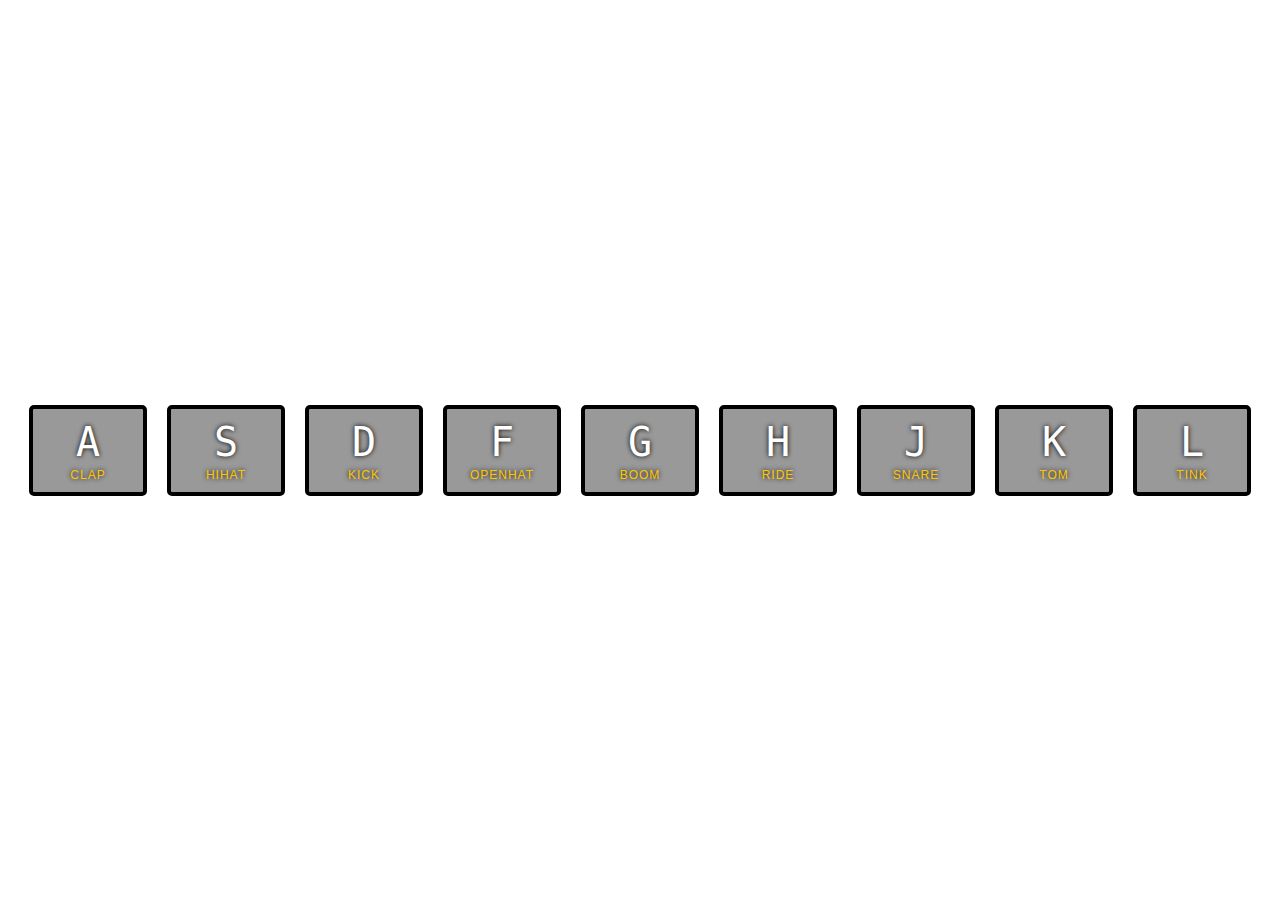
<file: index.html>
<!DOCTYPE html>
<html lang="en">
<head>
  <meta charset="UTF-8">
  <title>Anil Kumar Dyavanapalli</title>
  <link rel="stylesheet" href="assets/style.css">
</head>
<body>


  <div class="keys">
    <div data-key="65" class="key">
      <kbd>A</kbd>
      <span class="sound">clap</span>
    </div>
    <div data-key="83" class="key">
      <kbd>S</kbd>
      <span class="sound">hihat</span>
    </div>
    <div data-key="68" class="key">
      <kbd>D</kbd>
      <span class="sound">kick</span>
    </div>
    <div data-key="70" class="key">
      <kbd>F</kbd>
      <span class="sound">openhat</span>
    </div>
    <div data-key="71" class="key">
      <kbd>G</kbd>
      <span class="sound">boom</span>
    </div>
    <div data-key="72" class="key">
      <kbd>H</kbd>
      <span class="sound">ride</span>
    </div>
    <div data-key="74" class="key">
      <kbd>J</kbd>
      <span class="sound">snare</span>
    </div>
    <div data-key="75" class="key">
      <kbd>K</kbd>
      <span class="sound">tom</span>
    </div>
    <div data-key="76" class="key">
      <kbd>L</kbd>
      <span class="sound">tink</span>
    </div>
  </div>

  <audio data-key="65" src="sounds/clap.wav"></audio>
  <audio data-key="83" src="sounds/hihat.wav"></audio>
  <audio data-key="68" src="sounds/kick.wav"></audio>
  <audio data-key="70" src="sounds/openhat.wav"></audio>
  <audio data-key="71" src="sounds/boom.wav"></audio>
  <audio data-key="72" src="sounds/ride.wav"></audio>
  <audio data-key="74" src="sounds/snare.wav"></audio>
  <audio data-key="75" src="sounds/tom.wav"></audio>
  <audio data-key="76" src="sounds/tink.wav"></audio>

  <script>

    window.addEventListener('keydown', function(e) {
        console.log(e.keyCode);
        const audio = document.querySelector(`audio[data-key="${e.keyCode}"]`);
        const key = document.querySelector(`.key[data-key="${e.keyCode}"]`);
        if(!audio) return;
        audio.currentTime = 0;
        audio.play();
        key.classList.add('playing');
    });

    function removeTransition(e) {
        if(e.propertyName !== 'transform') return;
        this.classList.remove('playing');


    }
    const keys = document.querySelectorAll('.key');
    keys.forEach(key => key.addEventListener('transitionend',removeTransition));
  </script>


</body>
</html>
</file>
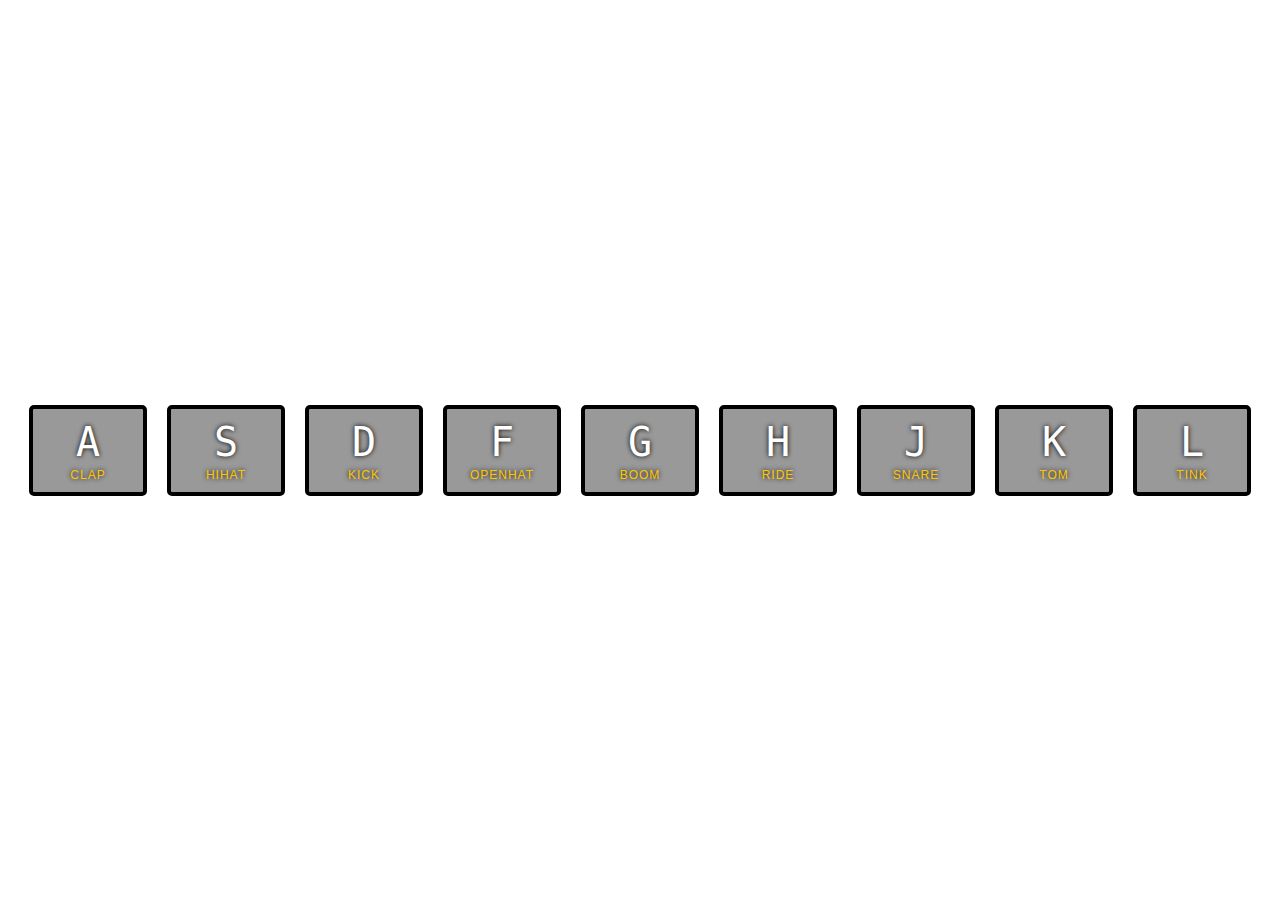
<file: index-START.html>
<!DOCTYPE html>
<html lang="en">
<head>
  <meta charset="UTF-8">
  <title>JS Drum Kit</title>
  <link rel="stylesheet" href="style.css">
</head>
<body>


  <div class="keys">
    <div data-key="65" class="key">
      <kbd>A</kbd>
      <span class="sound">clap</span>
    </div>
    <div data-key="83" class="key">
      <kbd>S</kbd>
      <span class="sound">hihat</span>
    </div>
    <div data-key="68" class="key">
      <kbd>D</kbd>
      <span class="sound">kick</span>
    </div>
    <div data-key="70" class="key">
      <kbd>F</kbd>
      <span class="sound">openhat</span>
    </div>
    <div data-key="71" class="key">
      <kbd>G</kbd>
      <span class="sound">boom</span>
    </div>
    <div data-key="72" class="key">
      <kbd>H</kbd>
      <span class="sound">ride</span>
    </div>
    <div data-key="74" class="key">
      <kbd>J</kbd>
      <span class="sound">snare</span>
    </div>
    <div data-key="75" class="key">
      <kbd>K</kbd>
      <span class="sound">tom</span>
    </div>
    <div data-key="76" class="key">
      <kbd>L</kbd>
      <span class="sound">tink</span>
    </div>
  </div>

  <audio data-key="65" src="sounds/clap.wav"></audio>
  <audio data-key="83" src="sounds/hihat.wav"></audio>
  <audio data-key="68" src="sounds/kick.wav"></audio>
  <audio data-key="70" src="sounds/openhat.wav"></audio>
  <audio data-key="71" src="sounds/boom.wav"></audio>
  <audio data-key="72" src="sounds/ride.wav"></audio>
  <audio data-key="74" src="sounds/snare.wav"></audio>
  <audio data-key="75" src="sounds/tom.wav"></audio>
  <audio data-key="76" src="sounds/tink.wav"></audio>

<script>

</script>


</body>
</html>
</file>
<file: assets/style.css>
html {
  font-size: 10px;
  background: url(#) bottom center;
  background-size: cover;
}
body,html {
  margin: 0;
  padding: 0;
  font-family: sans-serif;
}

.keys {
  display: flex;
  flex: 1;
  min-height: 100vh;
  align-items: center;
  justify-content: center;
}

.key {
  border: .4rem solid black;
  border-radius: .5rem;
  margin: 1rem;
  font-size: 1.5rem;
  padding: 1rem .5rem;
  transition: all .07s ease;
  width: 10rem;
  text-align: center;
  color: white;
  background: rgba(0,0,0,0.4);
  text-shadow: 0 0 .5rem black;
}

.playing {
  transform: scale(1.1);
  border-color: #ffc600;
  box-shadow: 0 0 1rem #ffc600;
}

kbd {
  display: block;
  font-size: 4rem;
}

.sound {
  font-size: 1.2rem;
  text-transform: uppercase;
  letter-spacing: .1rem;
  color: #ffc600;
}
</file>
<file: style.css>
html {
  font-size: 10px;
  background: url(http://i.imgur.com/b9r5sEL.jpg) bottom center;
  background-size: cover;
}
body,html {
  margin: 0;
  padding: 0;
  font-family: sans-serif;
}

.keys {
  display: flex;
  flex: 1;
  min-height: 100vh;
  align-items: center;
  justify-content: center;
}

.key {
  border: .4rem solid black;
  border-radius: .5rem;
  margin: 1rem;
  font-size: 1.5rem;
  padding: 1rem .5rem;
  transition: all .07s ease;
  width: 10rem;
  text-align: center;
  color: white;
  background: rgba(0,0,0,0.4);
  text-shadow: 0 0 .5rem black;
}

.playing {
  transform: scale(1.1);
  border-color: #ffc600;
  box-shadow: 0 0 1rem #ffc600;
}

kbd {
  display: block;
  font-size: 4rem;
}

.sound {
  font-size: 1.2rem;
  text-transform: uppercase;
  letter-spacing: .1rem;
  color: #ffc600;
}
</file>
